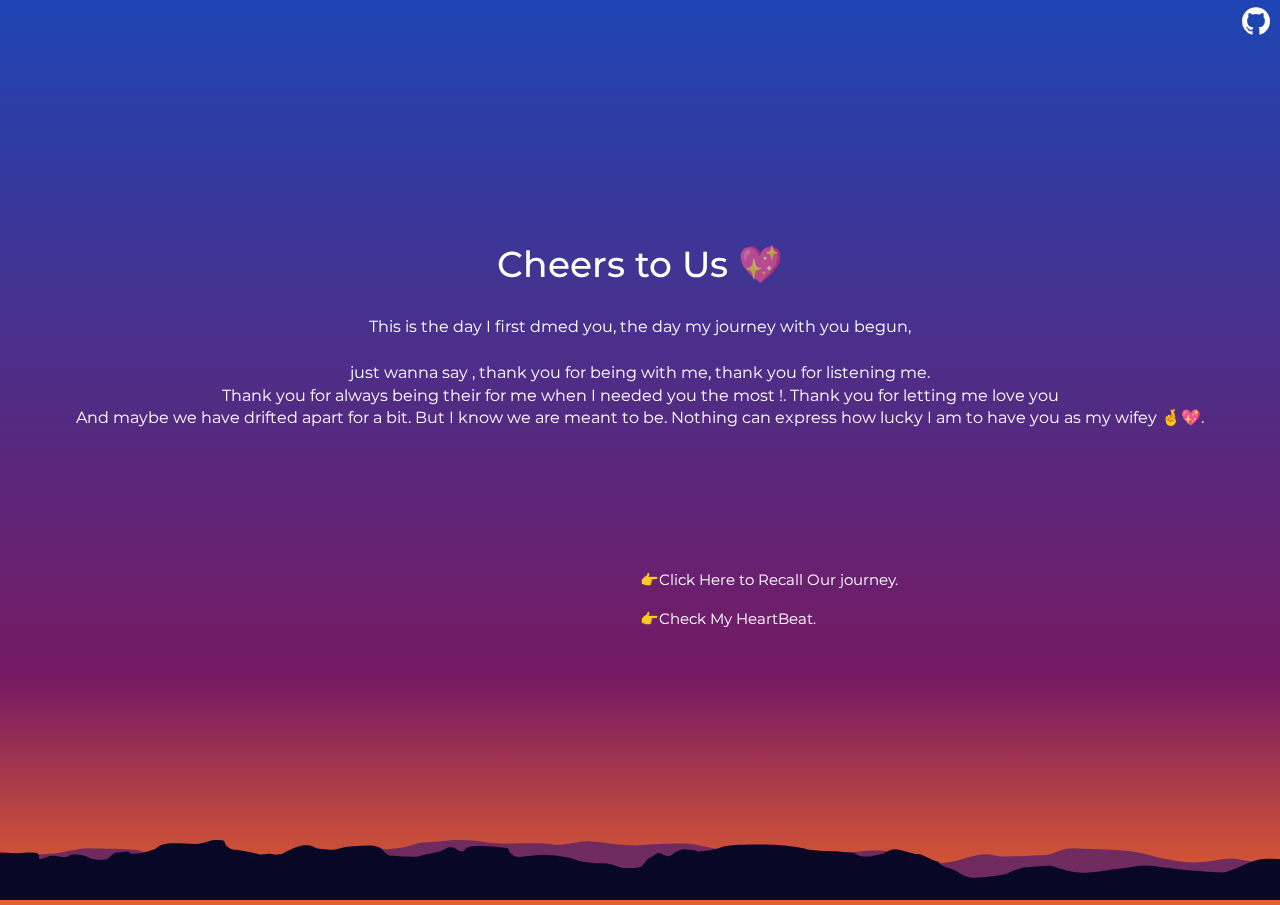
<file: index.html>
<!DOCTYPE html>
<html lang="en">
  <head>
    <meta charset="UTF-8" />
    <title>To a new beginning</title>
    <link rel="icon" type="image/x-icon" href="images/favicon.ico" />
    <link rel="stylesheet" href="css/style.css" />
    <link rel="stylesheet" href="css/bootstrap-3.min.css" />
    <link
      rel="stylesheet"
      href="css/font-awesome-4.7.0/css/font-awesome.min.css"
    />
    <link
      href="https://fonts.googleapis.com/css?family=Montserrat:400,500,600,700,800&amp;subset=cyrillic-ext,latin-ext"
      rel="stylesheet"
    />
  </head>

  <body>
    <section class="gasy-content">
      <a
        class="github-link"
        href="https://github.com/vishaltewatia"
        target="_blank"
      >
        <i class="fa fa-github fa-lg"></i>
      </a>
      <canvas id="canvas"></canvas>
      <div class="text">
        <h1>
          Cheers to Us
          <span id="textt"> 💖</span>
        </h1>
        <br />
        <p>
          This is the day I first dmed you, the day my journey with you begun, <br />
          <br />
          just wanna say , thank you for being with me, thank you for listening me.
          <br />
          Thank you for always being their for me when I needed you the most !. Thank you for letting me love you
          <br />
          And maybe we have drifted apart for a bit. But I know we are meant to be. Nothing can express how lucky I am to have you as my wifey 🤞💖.
        </p>
        <div class="img">
          <a href="gallery.html">👉Click Here to Recall Our journey.</a>
        </div>
        <div class="msg">
          <a href="heart.html">👉Check My HeartBeat.</a>
        </div>
      </div>
    </section>

    <svg
      class="mountains mountains--layer1"
      xmlns="http://www.w3.org/2000/svg"
      width="1920"
      height="200"
      viewBox="0 0 1920 200"
      preserveAspectRatio="none"
    >
      <title>untoldcoding</title>
      <path
        d="M0,41.57s21.25,2.19,27.33,2.19,22.27-4.37,28.34,0-1,22.94,6.07,19.67S72.87,52,81,52.81s16.19,10.15,22.27,0,25.3-1.41,30.36,6.24,21.25,7.33,26.32,4.76,8.1-20.66,16.19-22,17.21-6.31,18.22,0,5.06,3,12.15,3,20.24-10.93,25.3-14.2S238.86,11,259.1,11s35.42,4.37,43.52,0S316.79.05,321.86.05,337-1,337,6.61s6.07,24.92,15.18,26.12,30.36,11,34.41,14.31,18.22-2.19,18.22-2.19c11.13,7.65,20.24,0,20.24,0S441.29,23,453.43,18.63s17.21,4.37,20.24,7.65S497,32.62,500,32.73s19.23-10.82,23.28-10.82,27.33-4.37,34.41-3.28,16.19,10.72,16.19,14.1S582,52.5,586,52.5s15.18,2.19,21.25,2.19,14.17,1.09,17.21,1.09,6.07-3.28,26.32-13.11S669,21.91,677.11,24.09s9.11,14.2,16.19,13.11,0-17.48,24.29-17.48a140.45,140.45,0,0,1,44.53,7.65s3,29.5,17.21,29.5c0,0,28.34-7.65,36.44-7.65s39.47,7.33,47.57,16.23,32.39,12.18,42.51,12.18,25.3,15.3,28.34,15.3,23.28,3.28,28.34-5.46S967.59,66.7,975.69,58s10.12-21.3,17.21-11.2,13.16,8.47,16.19,0,14.17-16.12,17.21-16.12,19.23,3.28,19.23,6.56,25.3-2.19,35.42-12,39.47-9.83,65.79-9.83,54.65,9.83,61.74,14.2,33.4,7.65,42.51,7.65,20.24,4.37,26.32,4.37,5.06,9.83,17.21,13.11,25.3-8.19,28.34-7.92,10.12-16.12,19.23-16.12,27.33,16.94,34.41,16.12,22.27,22.12,28.34,24.31,2,12.13,18.22,22.45,22.27,32.18,34.41,32.18,50.61-8.74,54.65-15.3,22.27-19.67,27.33-19.67,34.41-7.65,38.46-4.37,29.35,22.94,48.58,22.94,46.56-14.2,54.65-14.2,23.28-9.83,35.42-9.83,46.56,12,57.69,14.2,42.51,8.74,58.7,8.74,38.67-42.77,66.8-45.89c6.12-.68,20.24,1.09,20.24,1.09V200H0Z"
      />
    </svg>

    <svg
      class="mountains mountains--layer2"
      xmlns="http://www.w3.org/2000/svg"
      width="1920"
      height="200"
      viewBox="0 0 1920 200"
      preserveAspectRatio="none"
    >
      <title>untoldcoding</title>
      <path
        d="M0,82.09s21.14-13,30.14-19,24-16,45-17.5,49.5-23.86,63-17c0,0,62.87.71,70.5,6.67s81,40.83,127.49,40.83,88.5-20.16,126-24.33,68.23-29.63,90-24.33,31.5,3.89,46.5-.72,25.5-19.61,42-19.61,25.5-7.1,51-7.1,39,11.59,63,11.59,60-3,75,3S864.1,4,882.09,4,934.41,22.09,960,17.59s58.59-7.5,75.09-4.5,36,16.9,61.5,25,82.5,17,97.5,18.55,51.77-6,67.5-10.5S1313,30,1330.81,38s23.76,44,44.76,44,45-6,57-12,31.5-22.5,45-22.5,12,7.5,31.5,7.5,42-4.5,57-4.5,24-25.5,49.5-22.5,66,1.9,90,13,49.5,30.55,78,33.55,54-16.5,69-12,44.91,19.5,67.45,19.5V200H0Z"
      />
    </svg>

    <script src="js/jquery-3.3.1.min.js"></script>
    <script src="js/bonane.js"></script>
    <script src="js/bootstrap.min.js"></script>
    <script src="js/index.js"></script>
  </body>
</html>
</file>
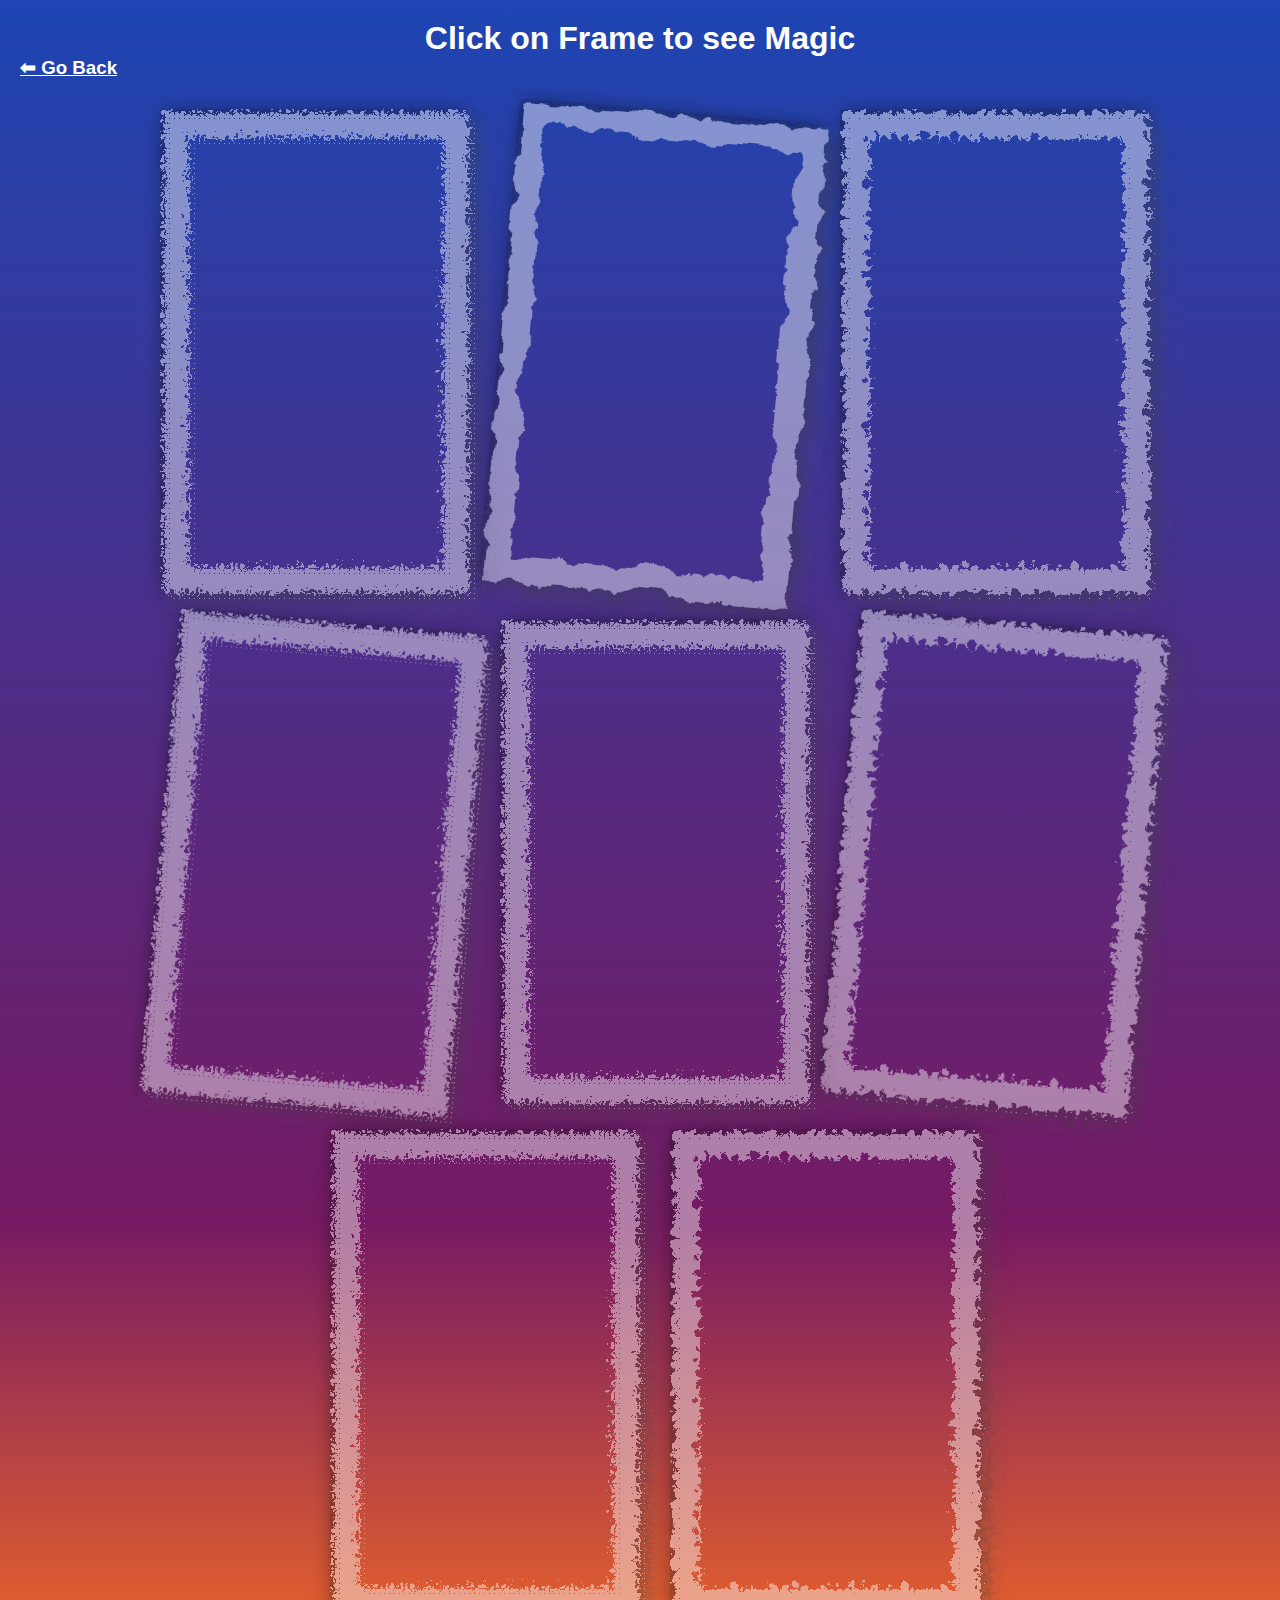
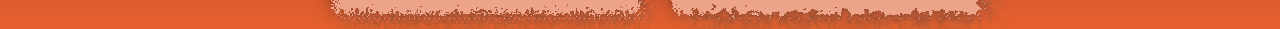
<file: gallery.html>
<!DOCTYPE html>
<html lang="en">
  <head>
    <meta charset="UTF-8" />
    <meta name="viewport" content="width=device-width, initial-scale=1.0" />
    <title>Gallery</title>
    <link rel="stylesheet" href="css/gallery.css" />
  </head>
  <body>
    <div class="text">
        <h1>Click on Frame to see Magic </h1>
        <h3><a href="index.html"> ⬅ Go Back </a> </h3>
    </div>
    <div class="container">
        <!--card 1-->
      <div class="card">
        <div class="image image1"></div>
        <div class="info">
          <img src="image1.jpg" alt="">
          <p>
            This is the first ever dm with you<span> always annoying you haha</span>
           <br> Date: 6/9/2023
          </p>
        </div>
      </div>
      <!--card 2-->
      <div class="card">
        <div class="image image1"></div>
        <div class="info">
          <img src="image2.jpg" alt="">
          <p>
            This is the picture of you <span>I remember saying that emoji is you haha</span>
           <br> Date: 10/31/2023 
          </p>
        </div>
      </div>
      <!--card 3-->
      <div class="card">
        <div class="image image1"></div>
        <div class="info">
          <img src="image3.jpg" alt="">
          <p>
            first image of sesame <span>she's so adorable lol</span>
           <br> Date: 12/19/2023
          </p>
        </div>
      </div> 
      <!--card 4-->
      <div class="card">
        <div class="image image1"></div>
        <div class="info">
          <img src="image4.png" alt="">
          <p>
             This is how I had asked you out at first<span> you thought I was joking and said idk haha</span>
           <br> Date: 12/1/2023
          </p>
        </div>
      </div>
      <!--card 5-->
      <div class="card">
        <div class="image image1"></div>
        <div class="info">
          <img src="image5.jpg" alt="">
          <p>
            first time I saw you in regular clothes  <span> by this time I am already in love haha</span> 
           <br> Date: 2/2/2024
          </p>
        </div>
      </div>
      <!--card 6-->
      <div class="card">
        <div class="image image1"></div>
        <div class="info">
          <img src="image6.jpg" alt="">
          <p>
            first time when you said you love me after a huge debate haha<span> you couldn't let me go haha</span>
           <br> Date: 2/10/2024
          </p>
        </div>
      </div>
      <!--card 7-->
      <div class="card">
        <div class="image image1"></div>
        <div class="info">
          <img src="image7.jpg" alt="">
          <p>
            took me like 3 proposals haha but you finally said yes <span>I was literally flying</span>
           <br> Date: 2/28/2024
          </p>
        </div>
      </div>
      <!--card 8-->
      <div class="card">
        <div class="image image1"></div>
        <div class="info">
          <img src="image8.jpg" alt="">
          <p>
           My favourite picture of you haha <span> IT'S JUST TOO CUTE! </span>
           <br> Date: 4/24/2023
          </p>
        </div>
      </div>    

     <!-- <div class="card">
        <div class="image image2">

        </div>
      </div>
      <div class="card">
        <div class="image image3">
            <div class="info">
        </div>

      </div>
    </div>-->
    <svg>
      <filter id="wavy1">
        <feturbulence
          x="0"
          y="0"
          baseFrequency="0.2"
          numOctaves="5"
          seed="1"
        ></feturbulence>
        <feDisplacementMap in="SourceGraphic" scale="20" />
      </filter>
    </svg>
    <svg>
      <filter id="wavy2">
        <feturbulence
          x="0"
          y="0"
          baseFrequency="0.02"
          numOctaves="5"
          seed="1"
        ></feturbulence>
        <feDisplacementMap in="SourceGraphic" scale="20" />
      </filter>
    </svg>
    <svg>
      <filter id="wavy3">
        <feturbulence
          x="0"
          y="0"
          baseFrequency="0.1"
          numOctaves="5"
          seed="1"
        ></feturbulence>
        <feDisplacementMap in="SourceGraphic" scale="20" />
      </filter>
    </svg>
  </body>
</html>
</file>
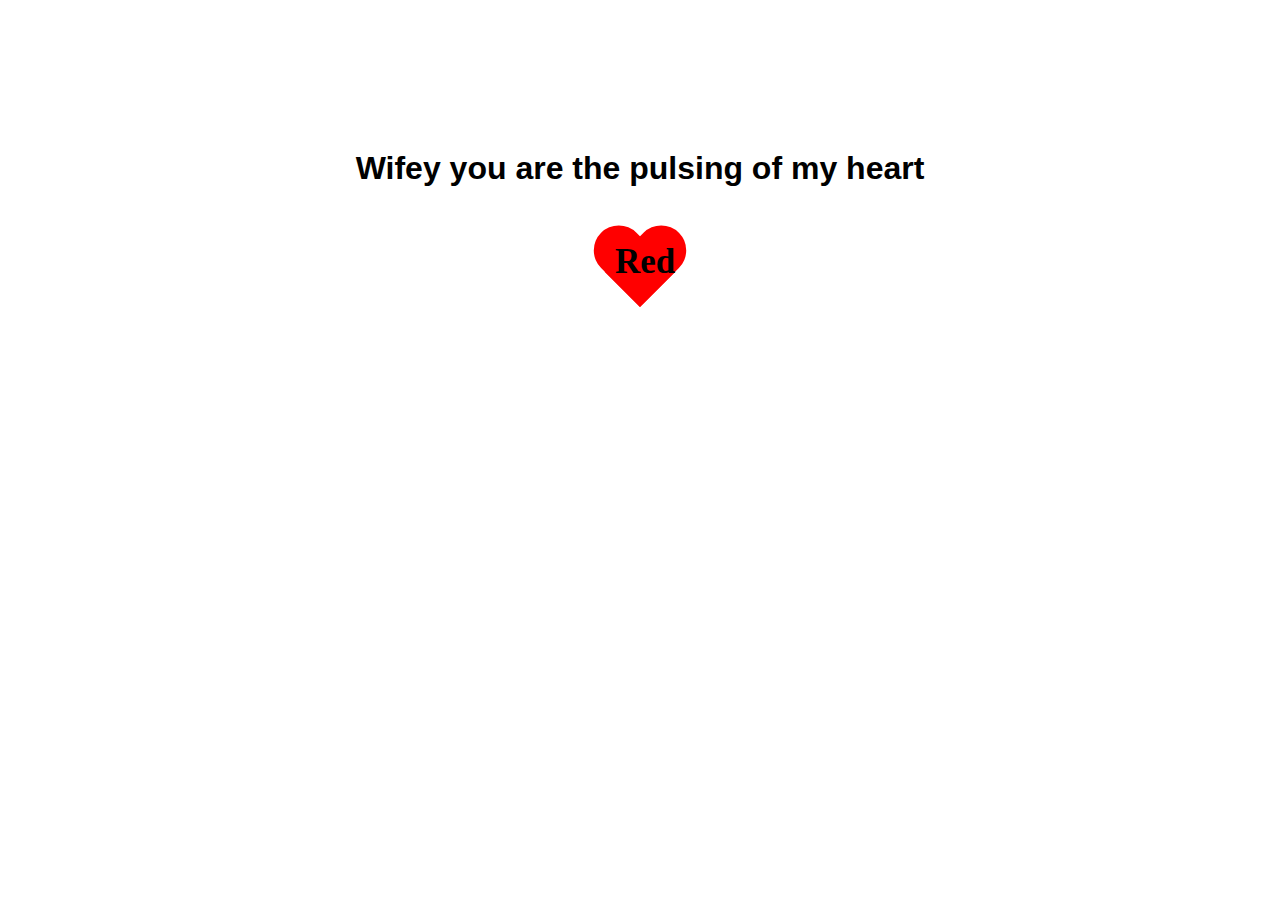
<file: heart.html>
<!DOCTYPE html>
<html lang="en">
  <head>
    <meta charset="UTF-8" />
    <meta name="viewport" content="width=device-width, initial-scale=1.0" />
    <title>untoldcoding</title>
    <link rel="stylesheet" href="css/heart.css" />
  </head>
  <body>
    <h1 class="main-quote">Wifey you are the pulsing of my heart</h1>
    <div class="heart" id="heart">
      <span>Red</span>
    </div>

    <button><a href="index.html">GO Back</a></button>
  </body>
</html>
</file>
<file: css/style.css>
body {
  background: linear-gradient(to bottom, #1d45b3 0%, #761a63 75%, #e6612c 100%);
  margin: 0;
  overflow: hidden !important;
}

canvas {
  cursor: crosshair;
  display: block;
}

.text {
  color: white;
  position: absolute;
  top: 25%;
  text-align: center;
  display: block;
  width: 100%;
  font-family: "Montserrat", Sans-Serif;
  font-size: 1.5rem;
}

#textt {
  color: rgba(243, 150, 10, 0.678);
}

.item blockquote {
  border-left: none;
  margin: 0;
}

.gasy-content {
  width: 100% !important;
  height: 100% !important;
  overflow-y: hidden;
  overflow-x: hidden !important;
}

.github-link {
  color: white;
  right: 10px;
  position: absolute;
  top: 10px;
}

.github-link:hover {
  color: rgb(28, 164, 174);
}

.github-link > i {
  font-size: 2.333333em !important;
}

.mountains {
  position: absolute;
  bottom: 0;
  left: 0;
  right: 0;
  width: auto;
  min-width: 100%;
  height: 60px;
  fill: #080826;
}

.mountains--layer1 {
  z-index: 2;
}

.mountains--layer2 {
  fill: #6f2b5d;
  z-index: 0;
}
/**/
#container {
  position: absolute;
  margin: auto;
  width: 100vw;
  height: 80pt;
  top: 0;
  bottom: 0;

  filter: url(#threshold) blur(0.6px);
}

#text1,
#text2 {
  position: absolute;
  width: 100%;
  display: inline-block;

  font-family: "Raleway", sans-serif;
  font-size: 80pt;

  text-align: center;

  user-select: none;
}
/* relevant portion */

.text .img a {
  color: white;
  position: absolute;
  top: 160%;
}
.text .msg a {
  color: white;
  position: absolute;
  top: 178%;
}
.text p {
  font-size: 16px;
}
</file>
<file: css/gallery.css>
* {
  box-sizing: border-box;
  margin: 0;
  padding: 0;
}

body {
  font-family: Verdana, Geneva, Tahoma, sans-serif;

  justify-content: center;
  align-items: center;
  min-height: 100vh;
  background: linear-gradient(to bottom, #1d45b3 0%, #761a63 75%, #e6612c 100%);
  padding: 20px;
}
.text h1,
h3 a {
  text-align: center;
  color: #ffffff;
}
.container {
  display: flex;
  justify-content: center;
  align-items: center;
  flex-wrap: wrap;
}

.container .card {
  position: relative;
  width: 280px;
  height: 450px;
  margin: 30px;
}

.container .card:nth-of-type(2) {
  transform: rotate(5deg);
}
.container .card:nth-of-type(4) {
  transform: rotate(5deg);
}
.container .card:nth-of-type(6) {
  transform: rotate(5deg);
}
.container .card .image {
  position: relative;
  width: 100%;
  height: 100%;
  background-size: cover;
  transform: translate(10px, 10px);
}

.container .card:before {
  content: "";
  position: absolute;
  top: 0;
  left: 0;
  width: 255px;
  height: 430px;
  border: 25px solid #ffffff6f;
  z-index: 1;
  background: linear-gradient(145deg, #991515, #e6e6e6);
  box-shadow: 7px 7px 21px #4b494971, -7px -7px 21px #00000062;
  background: transparent;
}

.container .card:nth-of-type(1)::before {
  filter: url(#wavy1);
}

.container .card:nth-of-type(2)::before {
  filter: url(#wavy2);
}

.container .card:nth-of-type(3)::before {
  filter: url(#wavy3);
}
.container .card:nth-of-type(4)::before {
  filter: url(#wavy1);
}

.container .card:nth-of-type(5)::before {
  filter: url(#wavy1);
}
.container .card:nth-of-type(6)::before {
  filter: url(#wavy3);
}

.container .card:nth-of-type(7)::before {
  filter: url(#wavy1);
}
.container .card:nth-of-type(8)::before {
  filter: url(#wavy3);
}

.image1 {
  background-image: url("https://res.cloudinary.com/dswp5qfpm/image/upload/v1597476074/animal/rabbit_vq9gli.jpg");
}

.image2 {
  background-image: url("https://res.cloudinary.com/dswp5qfpm/image/upload/v1597476033/animal/cat_hfwcwm.jpg");
}

.image3 {
  background-image: url("https://res.cloudinary.com/dswp5qfpm/image/upload/v1597476068/animal/parrot_rjd1vq.jpg");
}

svg {
  width: 0;
  height: 0;
}
span {
  color: rgb(173, 249, 229);
  font-weight: 700;
}
.container .card .info {
  position: absolute;
  top: 0;
  left: 0;
  width: 100%;
  height: 100%;
  padding: 50px 30px 30px 30px;
  transform: translate(10px, 10px);
  text-align: center;
  background-color: transparent;
  color: #fff;
  line-height: 1.4;
  font-size: 20px;
  opacity: 0;
  transition-duration: 1s;
}

.container .card:hover .info {
  opacity: 1;
}
img {
  width: 100%;
  box-shadow: 0 0 13px 20px solid black;
}
</file>
<file: css/heart.css>
/* Start: Defining variables */
:root {
  --all-animations-duration: 1.5s;
  --bgColor: red;
  --color: black;
  --defaultAnimationState: running;
}

/* End: Defining variables */

body {
  animation: ChangeBGcolor var(--all-animations-duration) infinite
    alternate-reverse;
  overflow: hidden;
  animation-play-state: var(--defaultAnimationState);
}

.main-quote {
  font-family: "Dosis", sans-serif;
  text-align: center;
  animation: h1Change var(--all-animations-duration) infinite alternate-reverse;
  animation-play-state: var(--defaultAnimationState);
  margin-top: 150px;
}

.heart {
  position: relative;
  width: 100px;
  height: 90px;
  margin: 40px auto;
  animation: pulse var(--all-animations-duration) infinite alternate-reverse;
  animation-play-state: var(--defaultAnimationState);
}

.heart:before,
.heart:after {
  position: absolute;
  content: "";
  left: 50px;
  top: 0;
  width: 50px;
  height: 80px;
  background: #ff0000;
  border-radius: 50px 50px 0 0;
  -webkit-transform: rotate(-45deg);
  -ms-transform: rotate(-45deg);
  transform: rotate(-45deg);
  -webkit-transform-origin: 0 100%;
  -ms-transform-origin: 0 100%;
  transform-origin: 0 100%;
  animation: HeartColor var(--all-animations-duration) infinite
    alternate-reverse;
  animation-play-state: var(--defaultAnimationState);
}

.heart:after {
  left: 0;
  -webkit-transform: rotate(45deg);
  -ms-transform: rotate(45deg);
  transform: rotate(45deg);
  -webkit-transform-origin: 100% 100%;
  -ms-transform-origin: 100% 100%;
  transform-origin: 100% 100%;
}

.heart span {
  position: relative;
  top: 15px;
  left: 25px;
  z-index: 1;
  animation: ChangeColor var(--all-animations-duration) infinite
    alternate-reverse;
  animation-play-state: var(--defaultAnimationState);
  font-family: "Lovers Quarrel", cursive;
  font-weight: bold;
  font-size: 35px;
}

button {
  padding: 10px 20px;
  margin: auto;
  display: block;
  border-radius: 5px;
  border: 0;
  background-color: transparent;
  border: 1px solid white;
  cursor: pointer;
  position: absolute;
  left: 46%;
  top: 80%;
}

button a {
  color: white;
  text-decoration: none;
}
@-webkit-keyframes pulse {
  form {
    -webkit-transform: scale(1);
    transform: scale(1);
  }
  to {
    -webkit-transform: scale(1.5);
    transform: scale(1.5);
  }
}

@keyframes pulse {
  form {
    -webkit-transform: scale(1);
    transform: scale(1);
  }
  to {
    -webkit-transform: scale(1.5);
    transform: scale(1.5);
  }
}

@-webkit-keyframes ChangeBGcolor {
  from {
    background-color: var(--color);
  }
  to {
    background-color: var(--bgColor);
  }
}

@keyframes ChangeBGcolor {
  from {
    background-color: var(--color);
  }
  to {
    background-color: var(--bgColor);
  }
}

@-webkit-keyframes Change {
  from {
    color: var(--bgColor);
  }
  to {
    color: var(--color);
  }
}

@keyframes h1Change {
  from {
    color: var(--bgColor);
  }
  to {
    color: var(--color);
  }
}

@-webkit-keyframes HeartColor {
  from {
    background-color: var(--bgColor);
  }
  to {
    background-color: var(--color);
  }
}

@keyframes HeartColor {
  from {
    background-color: var(--bgColor);
  }
  to {
    background-color: var(--color);
  }
}

@-webkit-keyframes ChangeColor {
  from {
    color: var(--color);
  }
  to {
    color: var(--bgColor);
  }
}

@keyframes ChangeColor {
  from {
    color: var(--color);
  }
  to {
    color: var(--bgColor);
  }
}
</file>
